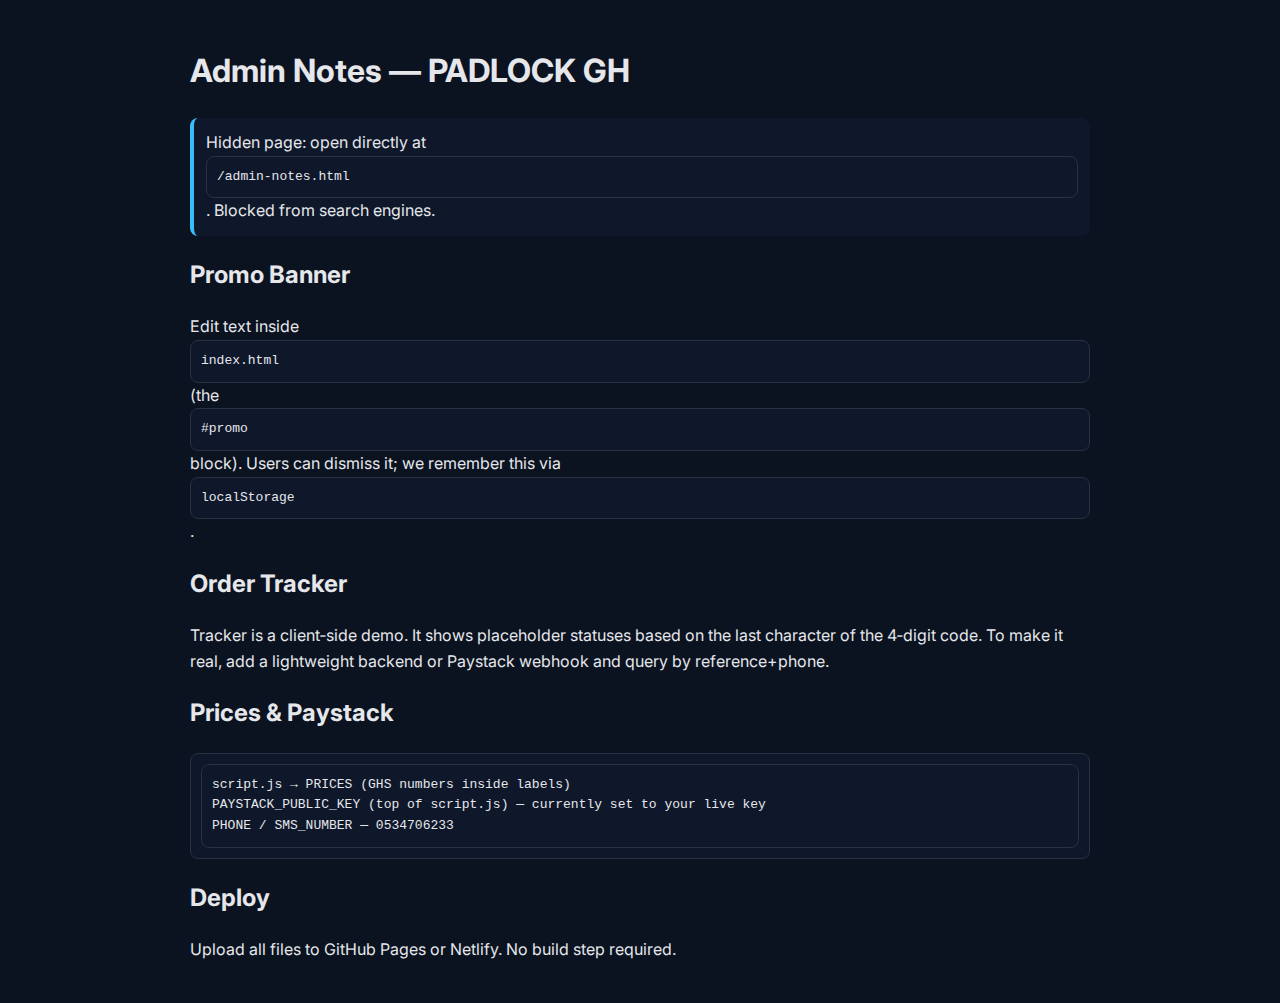
<file: admin-notes.html>
<!DOCTYPE html>
<html lang="en">
<head>
  <meta charset="UTF-8">
  <meta name="viewport" content="width=device-width, initial-scale=1">
  <title>Admin Notes — PADLOCK GH</title>
  <meta name="robots" content="noindex,nofollow">
  <link rel="preconnect" href="https://fonts.googleapis.com">
  <link rel="preconnect" href="https://fonts.gstatic.com" crossorigin>
  <link href="https://fonts.googleapis.com/css2?family=Inter:wght@400;600;800&display=swap" rel="stylesheet">
  <style>
    body{font-family:Inter,system-ui,-apple-system,Segoe UI,Roboto,Arial,sans-serif;line-height:1.6;padding:24px;max-width:900px;margin:auto;background:#0b1220;color:#e5e7eb}
    code,pre{background:#0f172a;border:1px solid #273244;border-radius:8px;padding:10px;display:block;overflow:auto}
    .tip{background:#0f172a;border-left:4px solid #38bdf8;padding:12px;border-radius:8px;margin:16px 0}
    a{color:#38bdf8}
  </style>
</head>
<body>
  <h1>Admin Notes — PADLOCK GH</h1>
  <p class="tip">Hidden page: open directly at <code>/admin-notes.html</code>. Blocked from search engines.</p>
  <h2>Promo Banner</h2>
  <p>Edit text inside <code>index.html</code> (the <code>#promo</code> block). Users can dismiss it; we remember this via <code>localStorage</code>.</p>
  <h2>Order Tracker</h2>
  <p>Tracker is a client‑side demo. It shows placeholder statuses based on the last character of the 4‑digit code. To make it real, add a lightweight backend or Paystack webhook and query by reference+phone.</p>
  <h2>Prices & Paystack</h2>
  <pre><code>script.js → PRICES (GHS numbers inside labels)
PAYSTACK_PUBLIC_KEY (top of script.js) — currently set to your live key
PHONE / SMS_NUMBER — 0534706233</code></pre>
  <h2>Deploy</h2>
  <p>Upload all files to GitHub Pages or Netlify. No build step required.</p>
</body>
</html>
</file>
